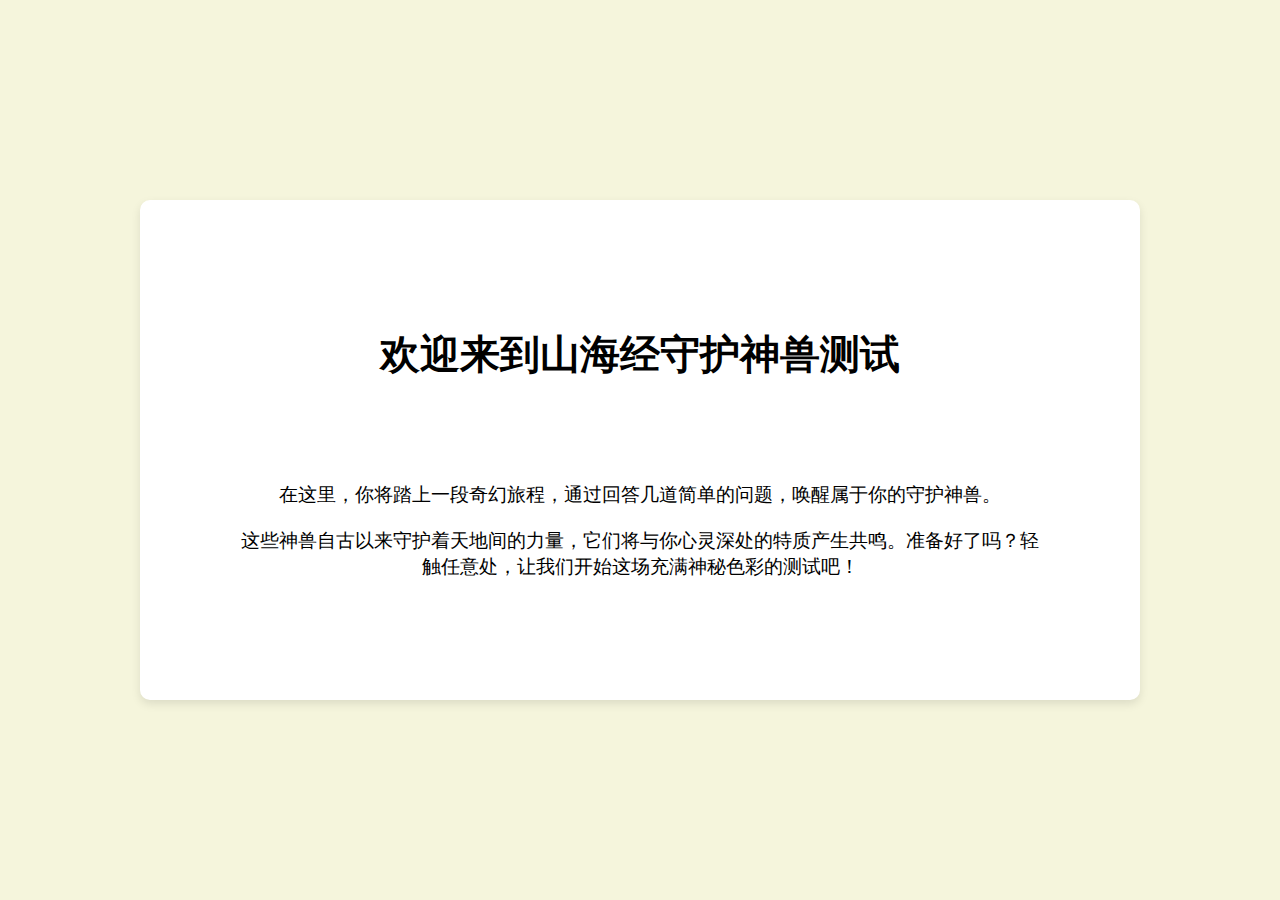
<file: views/index.html>
<!DOCTYPE html>
<html lang="zh">
<head>
    <meta charset="UTF-8">
    <meta name="viewport" content="width=device-width, initial-scale=1.0">
    <title>山海经守护神兽测试</title>
    <link rel="stylesheet" href="../css/main.css">
</head>
<body>
    
    <div id="introPage" class="intro">
        <h1>欢迎来到山海经守护神兽测试</h1>
        <p>在这里，你将踏上一段奇幻旅程，通过回答几道简单的问题，唤醒属于你的守护神兽。</p>
        <p>这些神兽自古以来守护着天地间的力量，它们将与你心灵深处的特质产生共鸣。准备好了吗？轻触任意处，让我们开始这场充满神秘色彩的测试吧！</p>
    </div>
    <!-- <div class="container">
        <a href="register.html">注册</a>
        <a href="login.html">登录</a>
    </div> -->

    <script src="../js/main.js"></script>
</body>
</html>
</file>
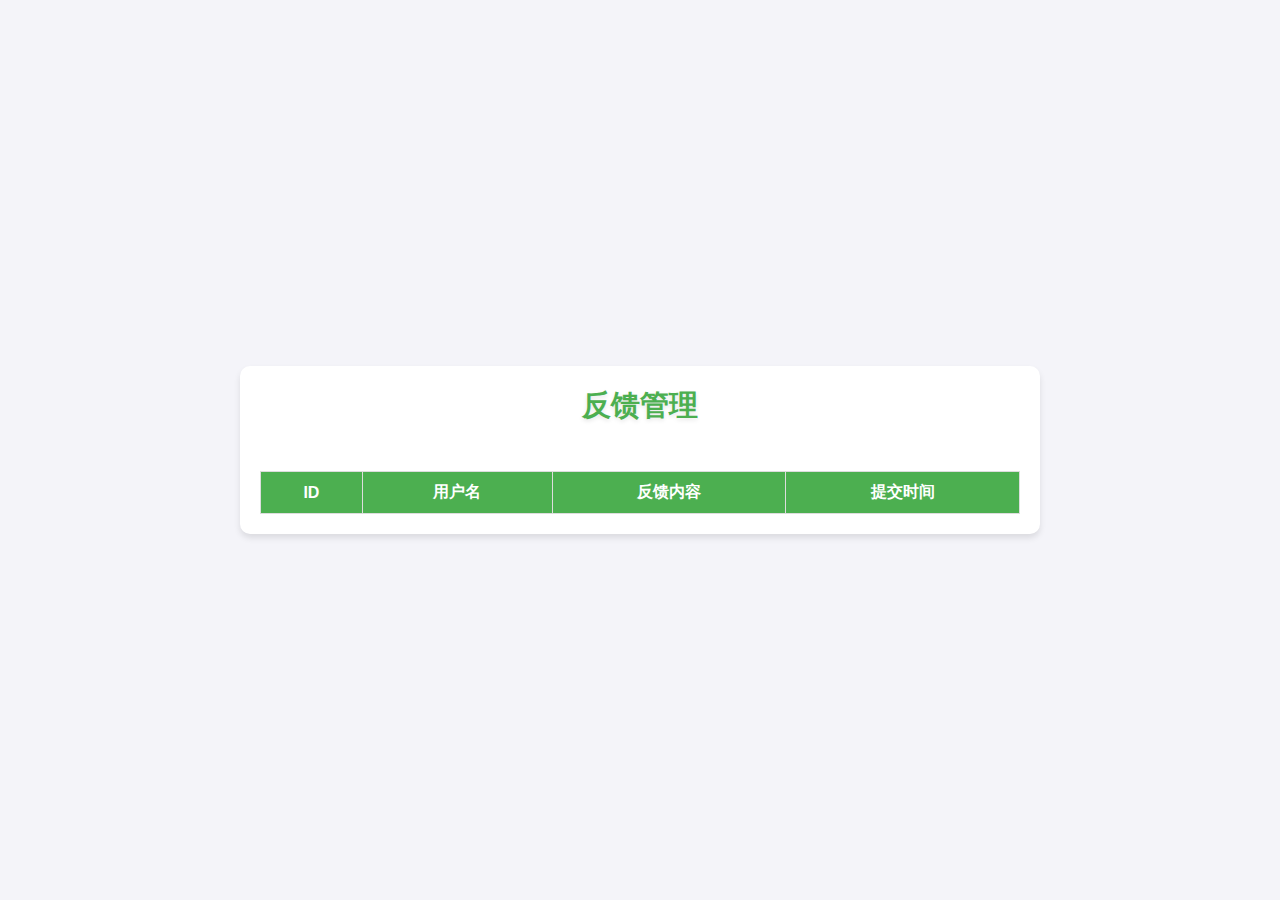
<file: views/admin.html>
<!DOCTYPE html>
<html lang="en">
<head>
    <meta charset="UTF-8">
    <meta name="viewport" content="width=device-width, initial-scale=1.0">
    <title>管理员页面</title>
    <link rel="stylesheet" href="../css/admin.css">
</head>
<body>
    <div class="container">
        <h1>反馈管理</h1>
        <div class="table-wrapper">
            <table>
<table>
    <thead>
        <tr>
            <th>ID</th>
            <th>用户名</th>
            <th>反馈内容</th>
            <th>提交时间</th>
        </tr>
    </thead>
    <tbody id="feedbackTable">
        <!-- 动态加载反馈 -->
    </tbody>
</table>

            </table>
        </div>
    </div>
    
</body>
<script>
window.onload = function () {
    // 从 LocalStorage 获取反馈列表
    const feedbacks = JSON.parse(localStorage.getItem("feedbacks")) || [];
    const tableBody = document.getElementById("feedbackTable");

    // 遍历反馈数据并动态生成表格行
    feedbacks.forEach((fb, index) => {
        const row = document.createElement("tr");
        row.innerHTML = `
            <td>${index + 1}</td>
            <td>${fb.username}</td>
            <td>${fb.feedback}</td>
            <td>${new Date(fb.timestamp).toLocaleString()}</td>
        `;
        tableBody.appendChild(row);
    });
};

</script>
</html>
</file>
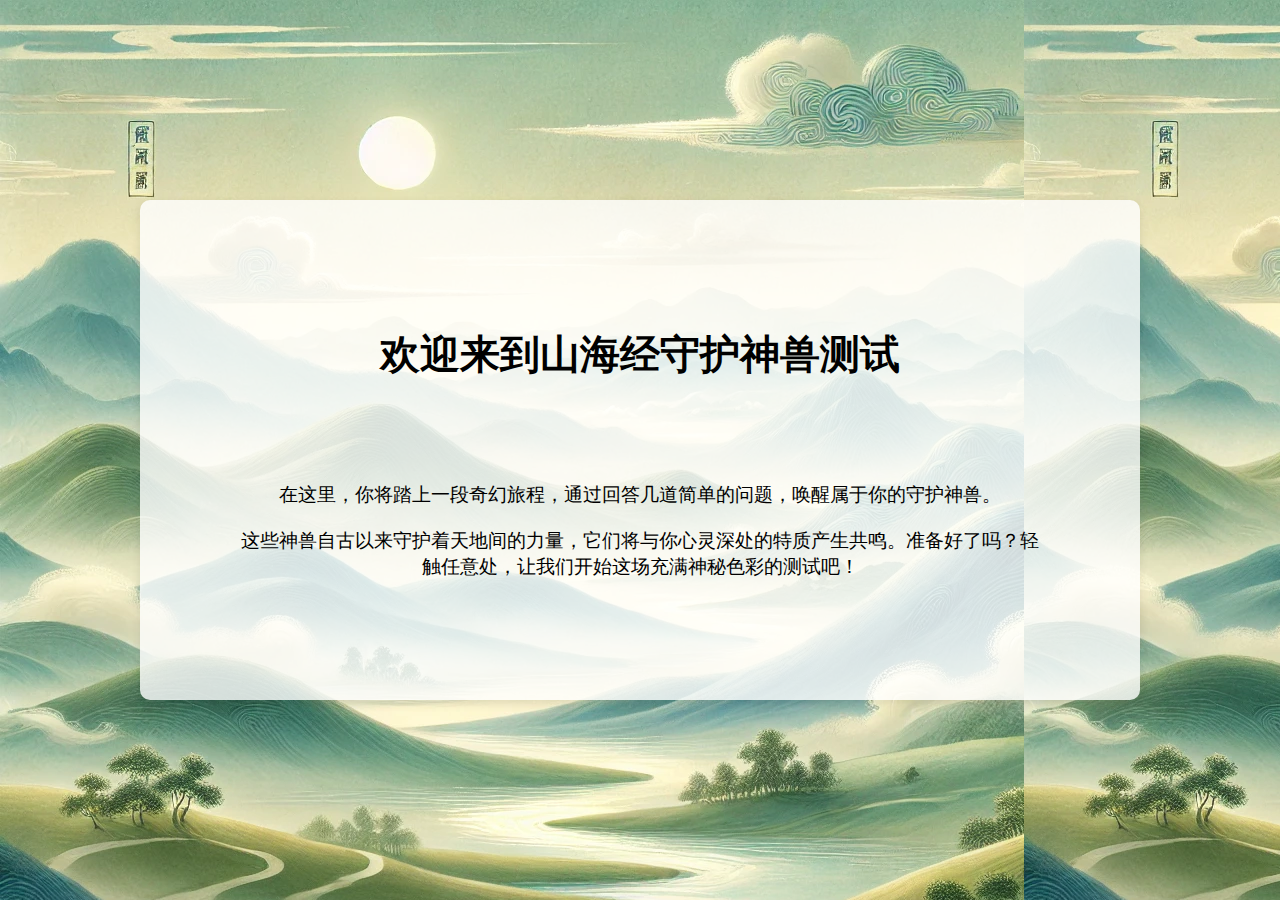
<file: views/intro.html>
<!DOCTYPE html>
<html lang="zh">
<head>
    <meta charset="UTF-8">
    <meta name="viewport" content="width=device-width, initial-scale=1.0">
    <title>山海经守护神兽测试</title>
    <link rel="stylesheet" href="../css/intro.css">
</head>
<body>
    
    <div id="introPage" class="intro">
        <h1>欢迎来到山海经守护神兽测试</h1>
        <p>在这里，你将踏上一段奇幻旅程，通过回答几道简单的问题，唤醒属于你的守护神兽。</p>
        <p>这些神兽自古以来守护着天地间的力量，它们将与你心灵深处的特质产生共鸣。准备好了吗？轻触任意处，让我们开始这场充满神秘色彩的测试吧！</p>
    </div>
    <!-- <div class="container">
        <a href="register.html">注册</a>
        <a href="login.html">登录</a>
    </div> -->

    <script src="../js/intro.js"></script>
</body>
</html>
</file>
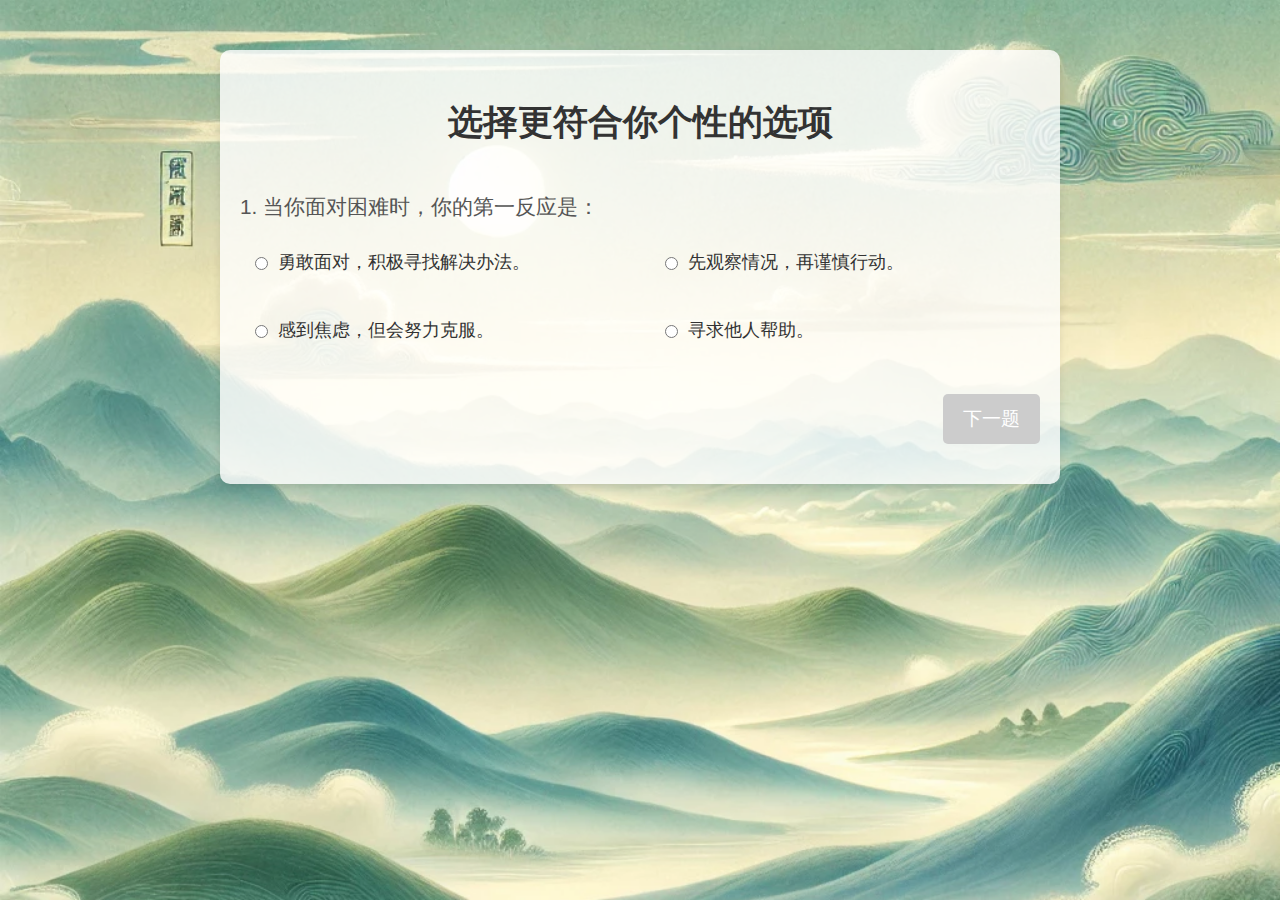
<file: views/quiz.html>
<!DOCTYPE html>
<html lang="zh">
<head>
    <meta charset="UTF-8">
    <meta name="viewport" content="width=device-width, initial-scale=1.0">
    <title>守护神兽测试</title>
    <link rel="stylesheet" href="../css/quiz.css">
</head>
<body>
    <div class="container">
        <h1>选择更符合你个性的选项</h1>
        <form id="quizForm">
            <div class="quiz-item" id="quiz-item">
                <!-- 题目内容将通过JavaScript动态填充 -->
            </div>
            <div class="buttons">
                <button type="button" id="prevBtn" onclick="showPrev()">上一题</button>
                <button type="button" id="nextBtn" onclick="showNext()">下一题</button>
            </div>
            <button type="submit" id="submitBtn" style="display:none;">提交</button>
        </form>
    </div>
    <script src="../js/quiz.js"></script>
</body>
</html>
</file>
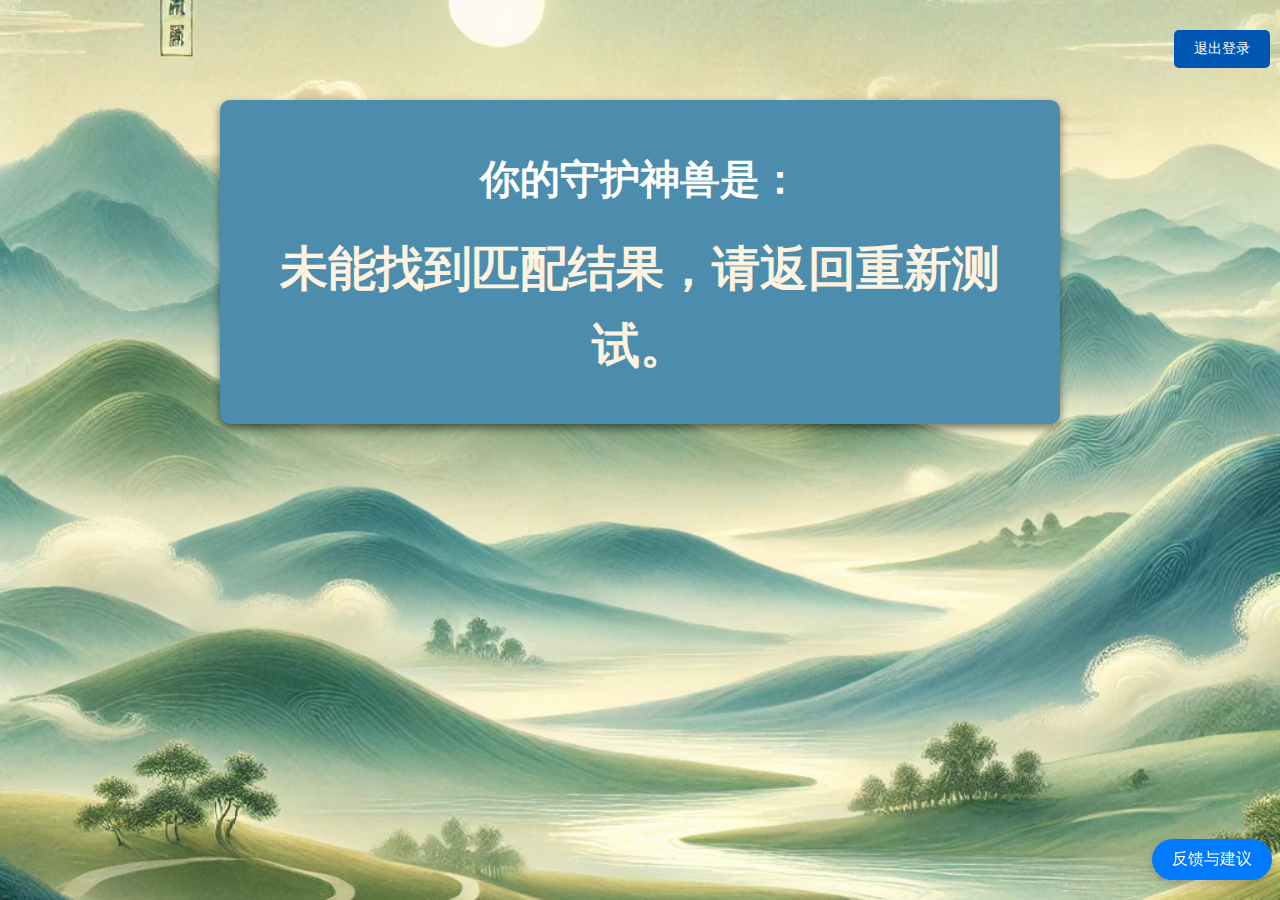
<file: views/result.html>
<!DOCTYPE html>
<html lang="zh">
<head>
    <meta charset="UTF-8">
    <meta name="viewport" content="width=device-width, initial-scale=1.0">
    <title>匹配结果</title>
    <link rel="stylesheet" href="../css/result.css">
</head>
<body>
    <div class="container">
        <h1 id="title">你的守护神兽是：</h1>
        <p id="matched-animal" class="highlight"></p>
        <div id="description" class="hidden">
            <!-- 动态加载文案 -->
        </div>
        <button id="startVideoBtn" class="hidden" onclick="playVideo()">观看守护兽视频</button>
        <button id="retryBtn" class="hidden" onclick="retryTest()">再测一次</button>
    </div>
    <video id="guardian-video" class="hidden" controls>
        <!-- 预设的视频资源 -->
        <source src="" id="video-source" type="video/mp4">
        您的浏览器不支持视频播放。
    </video>
    <div class="feedback-container">
        <!-- 反馈按钮 -->
        <button class="feedback-btn" id="feedbackBtn">反馈与建议</button>
    
        <!-- 反馈弹窗 -->
        <div class="feedback-popup hidden" id="feedbackPopup">
            <div class="feedback-content">
                <h2>反馈与建议</h2>
                <textarea id="feedbackText" placeholder="请输入您的反馈..." rows="5"></textarea>
                <div class="feedback-actions">
                    <button class="submit-btn" id="submitFeedback">提交</button>
                    <button class="cancel-btn" id="closeFeedback">取消</button>
                </div>
            </div>
        </div>
    </div>

    <div class="header">
        <button id="logoutBtn" class="logout-btn">退出登录</button>
    </div>
    
    <script src="../js/result.js"></script>

</body>
</html>
</file>
<file: css/main.css>
/* 全局样式 */
body, html {
    margin: 0;
    padding: 0;
    width: 100%;
    height: 100%;
    font-family: Arial, sans-serif;
    background-color: #f5f5dc;
    display: flex;
    justify-content: center;
    align-items: center;
}

/* 容器样式 */
.intro, .container {
    width: 70%;
    max-width: 800px;
    padding: 100px;
    background-color: #ffffff;
    border-radius: 10px;
    box-shadow: 0 4px 10px rgba(0, 0, 0, 0.1);
    text-align: center;
}
/* 调整表单选项 */
form {
    display: flex;
    flex-wrap: wrap;
    justify-content: center;
    align-items: center;
    flex-direction: column; 
    margin-bottom: 20px;
}
/* 文字和标题样式 */
h1 {
    font-size: 2.5em;
    margin-bottom: 100px;
}

p {
    font-size: 1.2em;
    margin-bottom: 20px;
}

/* 渐隐效果 */
.fade-out {
    opacity: 0;
    transition: opacity 2s ease;
}

/* 隐藏元素 */
.hidden {
    display: none;
}
</file>
<file: css/admin.css>
/* 全局设置 */
* {
    margin: 0;
    padding: 0;
    box-sizing: border-box;
}

body {
    font-family: 'Arial', sans-serif;
    background-color: #f4f4f9;
    color: #333;
    padding: 20px;
    display: flex;
    justify-content: center;
    align-items: center;
    min-height: 100vh;
}

/* 容器样式 */
.container {
    width: 90%;
    max-width: 800px; /* 限制最大宽度 */
    background: #ffffff;
    box-shadow: 0 4px 6px rgba(0, 0, 0, 0.1);
    border-radius: 10px;
    padding: 20px;
    text-align: center;
    overflow: hidden;
}

/* 标题样式 */
h1 {
    font-size: 1.8rem;
    color: #4CAF50;
    margin-bottom: 15px;
    text-shadow: 0 2px 4px rgba(0, 0, 0, 0.1);
}

/* 表格样式 */
table {
    width: 100%;
    border-collapse: collapse;
    margin-top: 15px;
    font-size: 0.9rem; /* 缩小字体 */
}

table thead {
    background-color: #4CAF50;
    color: #ffffff;
}

table th, 
table td {
    padding: 10px; /* 减小单元格内边距 */
    text-align: center;
    border: 1px solid #ddd;
    white-space: nowrap; /* 避免单元格换行 */
}

table tbody tr:nth-child(even) {
    background-color: #f9f9f9;
}

table tbody tr:hover {
    background-color: #f1f1f1;
}

/* 表头样式 */
th {
    font-size: 1rem;
}

/* 表格单元格样式 */
td {
    font-size: 0.85rem;
    color: #555;
}

/* 滚动条样式（表格过宽时） */
.table-wrapper {
    max-height: 400px; /* 限制表格的高度 */
    overflow-y: auto;
    overflow-x: auto;
}

/* 响应式设置 */
@media screen and (max-width: 768px) {
    .container {
        width: 95%;
    }
    h1 {
        font-size: 1.5rem;
    }
    table th, 
    table td {
        font-size: 0.8rem;
        padding: 8px;
    }
}
</file>
<file: css/intro.css>
/* 全局样式 */
body, html {
    margin: 0;
    padding: 0;
    width: 100%;
    height: 100%;
    font-family: Arial, sans-serif;
    background-color: #f5f5dc;
    display: flex;
    justify-content: center;
    align-items: center;
}
body {
    background-image: url('../assets/icons/background01.webp');
}

/* 容器样式 */
.intro, .container {
    width: 70%;
    max-width: 800px;
    padding: 100px;
    /* background-color: #ffffff; */
    background-color: rgba(255, 255, 255, 0.8);
    border-radius: 10px;
    box-shadow: 0 4px 10px rgba(0, 0, 0, 0.1);
    text-align: center;
}
/* 调整表单选项 */
form {
    display: flex;
    flex-wrap: wrap;
    justify-content: center;
    align-items: center;
    flex-direction: column; 
    margin-bottom: 20px;
}
/* 文字和标题样式 */
h1 {
    font-size: 2.5em;
    margin-bottom: 100px;
}

p {
    font-size: 1.2em;
    margin-bottom: 20px;
}

/* 渐隐效果 */
.fade-out {
    opacity: 0;
    transition: opacity 2s ease;
}

/* 隐藏元素 */
.hidden {
    display: none;
}
</file>
<file: css/quiz.css>
/* 全局样式 */
body, html {
    margin: 0;
    padding: 0;
    font-family: Arial, sans-serif;
    line-height: 1.6; /* 提高文本可读性 */
}
body {
    background-image: url('../assets/icons/background01.webp');
    background-size: cover; /* 背景图片充满整个页面 */
    background-repeat: repeat-y; 
}
.container {
    max-width: 800px;
    margin: 50px auto;
    padding: 20px;
    background-color: rgba(255, 255, 255, 0.8);
    box-shadow: 0 4px 8px rgba(0, 0, 0, 0.1);
    border-radius: 10px;
    text-align: center; /* 文本居中对齐 */
}

h1 {
    text-align: center;
    margin-bottom: 40px;
    font-size: 2.2em;
    color: #333;
}

/* 选择题样式 */
.quiz-item {
    margin-bottom: 40px; /* 每个问题之间增加间距 */
}

.quiz-item p {
    font-size: 1.3em;
    margin-bottom: 15px;
    color: #555;
    text-align: left;
}

/* 选项样式 */
.options {
    display: grid;
    grid-template-columns: repeat(2, 1fr); /* 使用网格布局使选项两列对齐 */
    gap: 20px; /* 增加选项之间的间距 */
    justify-items: start; /* 左对齐选项 */
}

label {
    display: flex;
    align-items: center;
    cursor: pointer;
    font-size: 1.1em;
    color: #333;
    padding: 10px;
    border-radius: 5px;
    transition: background-color 0.2s ease;
}

label:hover {
    background-color: #f0f0f0; /* 悬停时背景变浅 */
}

label input[type="radio"] {
    margin-right: 10px; /* 调整选项框与文字之间的间距 */
}

/* 选中样式 */
input[type="radio"]:checked + span {
    background-color: #d0e0d0; /* 选中后的背景色 */
    border-radius: 5px;
}

/* 按钮样式 */
.buttons {
    display: flex;
    justify-content: space-between;
    margin: 20px 0;
}

#prevBtn {
    margin-right: auto; /* 靠左 */
}

#nextBtn {
    margin-left: auto; /* 靠右 */
}

/* 提交按钮 */
button {
    padding: 12px 20px;
    background-color: #4CAF50;
    color: white;
    border: none;
    border-radius: 5px;
    cursor: pointer;
    font-size: 1.2em;
    transition: background-color 0.3s ease, transform 0.2s ease;
}

button:disabled {
    background-color: #cccccc;
    cursor: not-allowed;
}


button:hover {
    background-color: #45a049;
    transform: translateY(-2px); /* 悬停时按钮略微上移 */
}

/* 响应式调整 */
@media (max-width: 600px) {
    .options {
        grid-template-columns: 1fr; /* 小屏设备时将选项改为单列 */
    }
}
</file>
<file: css/result.css>
/* 背景样式 */
body, html {
    margin: 0;
    padding: 0;
    font-family: Arial, sans-serif;
    line-height: 1.6;
    background-image: url('../assets/icons/background01.webp');
    background-size: cover;
    background-position: center;
    background-attachment: fixed;
    color: #fff;
}

/* 容器样式 */
.container {
    max-width: 800px;
    margin: 100px auto;
    /* background-color: rgba(0, 0, 0, 0.7); */
    background-color: rgb(76, 141, 174);
    padding: 20px;
    border-radius: 10px;
    box-shadow: 0 4px 8px rgba(0, 0, 0, 0.5);
    text-align: center;
}

/* 标题和匹配神兽样式 */
h1 {
    font-size: 2.5em;
    margin-bottom: 20px;
}

.highlight {
    font-size: 3em;
    font-weight: bold;
    margin: 20px 0;
    color: rgb(255, 242, 223)
}

/* 动态文案样式 */
.hidden {
    display: none;
}

#description {
    margin: 20px 0;
    font-size: 1.2em;
    text-align: left;
    animation: fadeIn 1s ease-in-out;
}

button {
    padding: 12px 20px;
    background-color:rgb(6, 82, 121); 
    color: white;
    border: none;
    border-radius: 5px;
    cursor: pointer;
    font-size: 1.2em;
    margin-top: 20px;
}

button:hover {
    background-color: rgb(161, 175, 201);
}

/* 视频全屏样式 */
video.hidden {
    display: none;
}
video {
    display: block;
    width: 100%;
    max-width: 800px;
    margin: 20px auto;
    border-radius: 10px;
}


/* 动画效果 */
@keyframes fadeIn {
    from {
        opacity: 0;
        transform: translateY(10px);
    }
    to {
        opacity: 1;
        transform: translateY(0);
    }
}

/* 媒体查询：适配手机屏幕 */
@media (max-width: 768px) {
    body, html {
        background-size: cover;
    }

    .container {
        width: 90%;
        margin: 50px auto;
        padding: 15px;
        box-shadow: 0 2px 4px rgba(0, 0, 0, 0.5);
    }

    h1 {
        font-size: 2em;
    }

    .highlight {
        font-size: 2.5em;
    }

    #description {
        font-size: 1em;
    }

    button {
        font-size: 1em;
        padding: 10px 15px;
    }

    video {
        max-width: 100%;
    }
}

/* 按钮样式 */
.feedback-btn {
    position: fixed;
    bottom: 20px;
    right: 8px;
    background-color: #007BFF;
    color: white;
    padding: 10px 20px;
    border: none;
    border-radius: 50px;
    cursor: pointer;
    box-shadow: 0 4px 8px rgba(0, 0, 0, 0.2);
    font-size: 16px;
    transition: all 0.3s ease;
}

.feedback-btn:hover {
    background-color: #0056b3;
    box-shadow: 0 6px 12px rgba(0, 0, 0, 0.3);
}

/* 弹窗背景 */
.feedback-popup {
    position: fixed;
    top: 50%;
    left: 50%;
    transform: translate(-50%, -50%);
    background-color: white;
    width: 90%;
    max-width: 400px;
    padding: 20px;
    border-radius: 10px;
    box-shadow: 0 4px 8px rgba(0, 0, 0, 0.3);
    display: none;
    z-index: 1000;
}

/* 弹窗内容样式 */
.feedback-content {
    text-align: center;
    padding: 0 20px;
}

.feedback-content h2 {
    margin-bottom: 15px;
    font-size: 20px;
    color: #333;
}

.feedback-content textarea {
    width: 100%;
    /* padding: 10px; */
    margin-bottom: 15px;
    border: 1px solid #ddd;
    border-radius: 5px;
    font-size: 14px;
    resize: none;
}

/* 按钮组样式 */
.feedback-actions {
    display: flex;
    justify-content: space-between;
}

.submit-btn, .cancel-btn {
    flex: 1;
    margin: 0 5px;
    padding: 10px 20px;
    border: none;
    border-radius: 5px;
    cursor: pointer;
    font-size: 14px;
    transition: background-color 0.3s;
}

.submit-btn {
    background-color: #28a745;
    color: white;
}

.submit-btn:hover {
    background-color: #218838;
}

.cancel-btn {
    background-color: #0056b3;;
    color: white;
}

.cancel-btn:hover {
    background-color: #0056b3;;
}

/* 隐藏弹窗 */
.hidden {
    display: none;
}

/* 定位退出按钮 */
.header {
    position: absolute;
    top: 10px;
    right: 10px;
}

.logout-btn {
    padding: 10px 20px;
    background-color: #0056b3;;
    color: white;
    border: none;
    border-radius: 5px;
    cursor: pointer;
    font-size: 14px;
}

.logout-btn:hover {
    background-color: #0056b3;;
}
</file>
